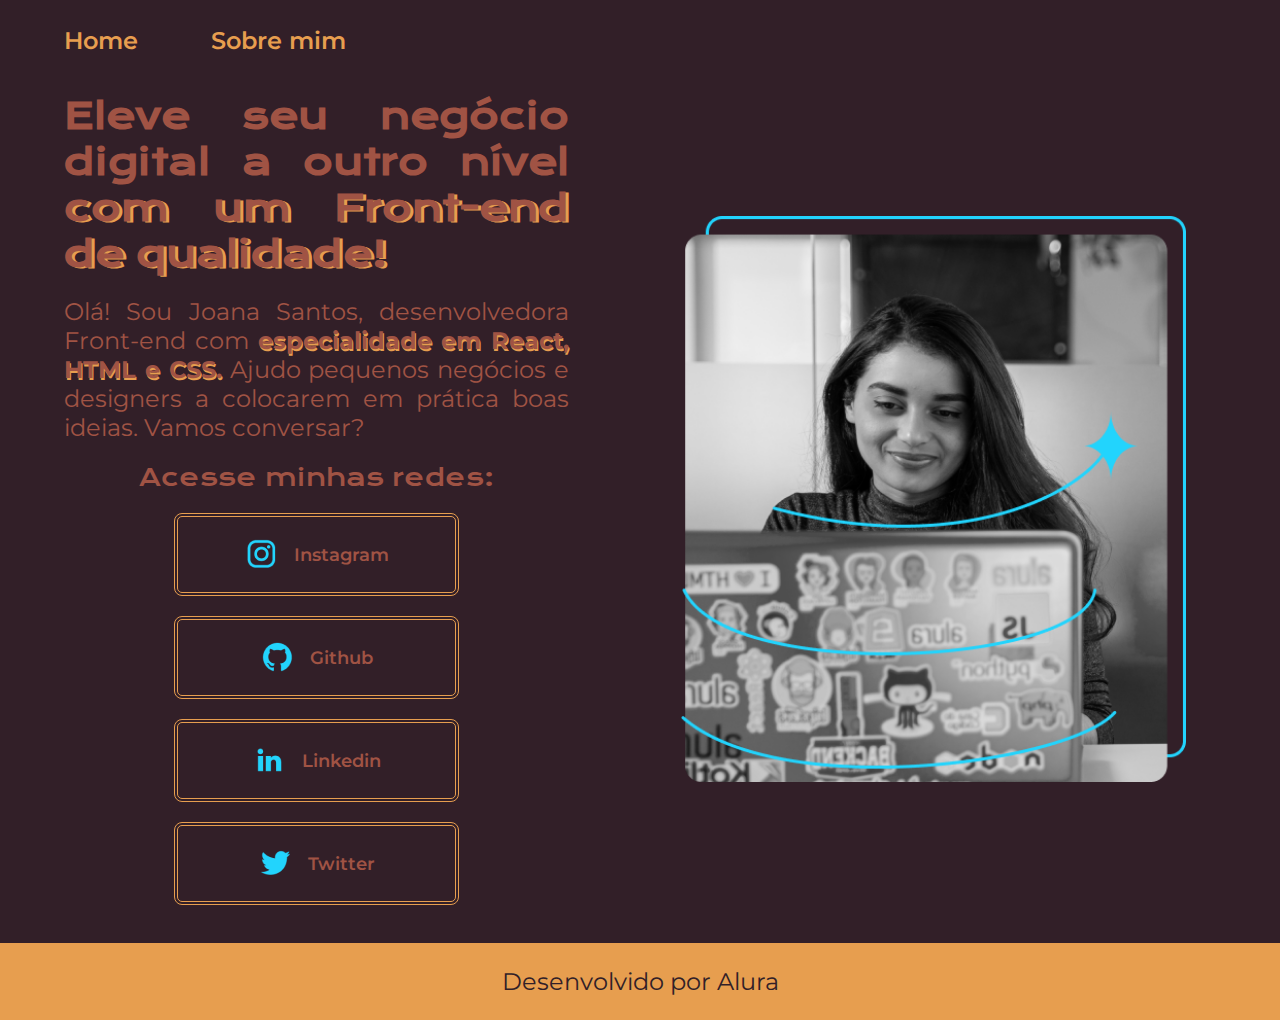
<file: index.html>
<!DOCTYPE html>
<html lang="pt-br">
<head>
    <meta charset="UTF-8">
    <meta http-equiv="X-UA-Compatible" content="IE=edge">
    <meta name="viewport" content="width=device-width, initial-scale=1.0">
    <title>Portfolio</title>
    <link rel="stylesheet" href="./styles/style.css">
</head>
<body>
    <header class="cabecalho">
        <nav class="cabecalho__menu">
            <a class="cabecalho__menu__link" href="index.html">Home</a>
            <a class="cabecalho__menu__link" href="about.html">Sobre mim</a>
        </nav>

    </header>
    <main class="apresentacao">
        <section class="apresentacao__conteudo">
            <h1 class="apresentacao__conteudo__titulo">Eleve seu negócio digital a outro nível <strong class="title">com um Front-end de qualidade!</strong></h1>
            <p class="apresentacao__conteudo__texto">Olá! Sou Joana Santos, desenvolvedora Front-end com <strong class="text">especialidade em React, HTML e CSS.</strong> Ajudo pequenos negócios e designers a colocarem em prática boas ideias. Vamos conversar?</p>
            <div class="apresentacao__links">
                <h2 class="apresentacao__links__subtitulo"> Acesse minhas redes:</h2>
                <a class="apresentacao__links__link" href="https://www.instagram.com">
                    <img src="./assets/instagram.png">
                    Instagram</a>
                <a class="apresentacao__links__link" href="https://www.github.com">
                    <img src="./assets/github.png">
                    Github</a>
                <a class="apresentacao__links__link" href="https://www.Linkedin.com">
                    <img src="./assets/linkedin.png">
                    Linkedin</a>
                <a class="apresentacao__links__link" href="https://www.twitter.com">
                    <img src="./assets/twitter.png">
                    Twitter</a>
            </div>
        </section>
        <img class="foto" src="./assets/Imagem.png" alt="Foto">
    </main>
    <footer>
        <p class="rodape">Desenvolvido por Alura</p>
    </footer>
</body>
</html>
</file>
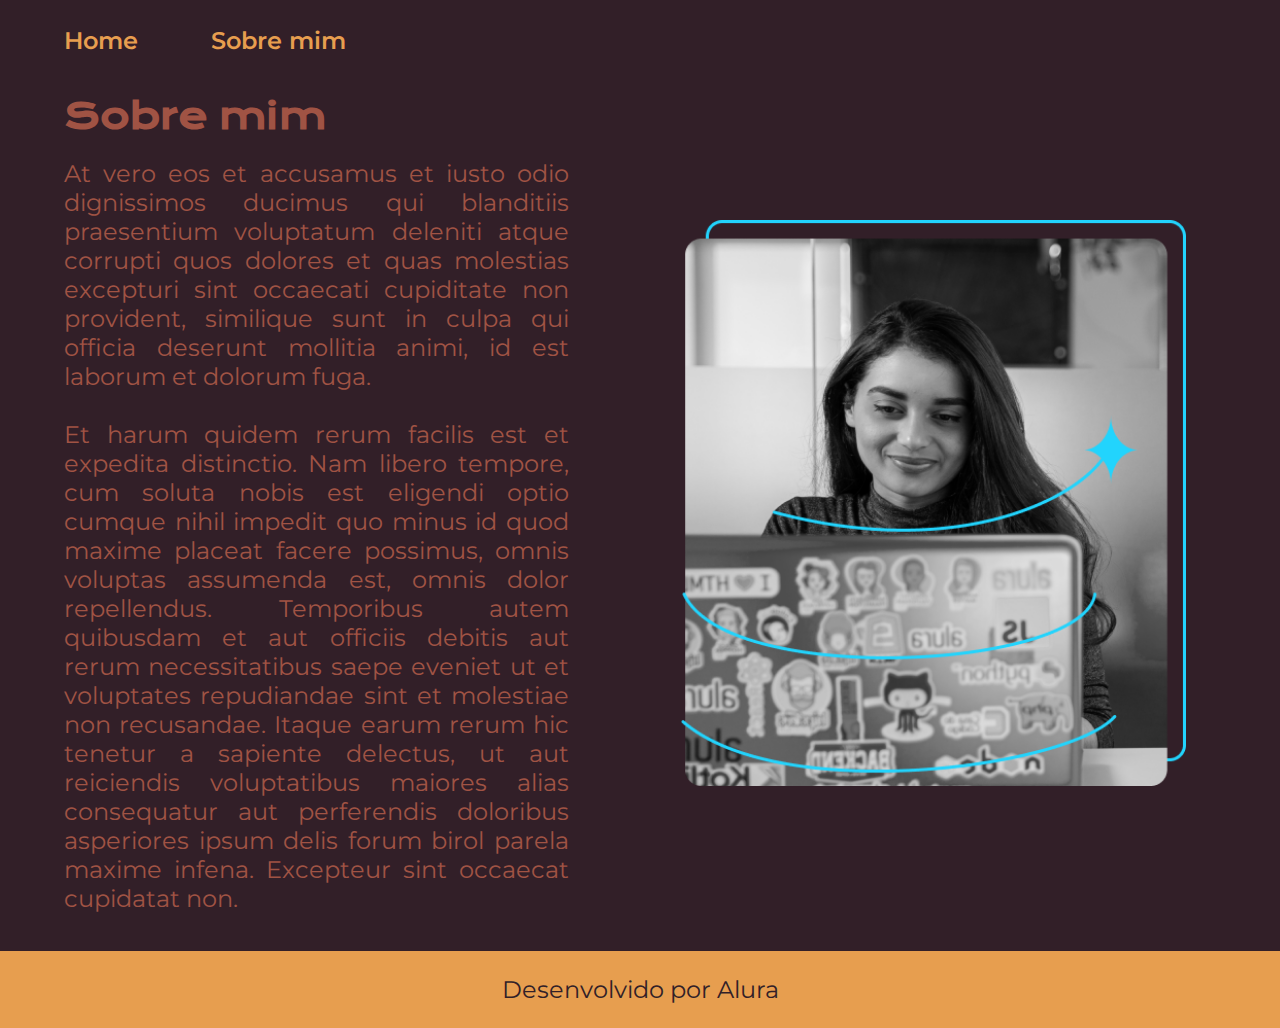
<file: about.html>
<!DOCTYPE html>
<html lang="en">
<head>
    <meta charset="UTF-8">
    <meta http-equiv="X-UA-Compatible" content="IE=edge">
    <meta name="viewport" content="width=device-width, initial-scale=1.0">
    <title>Sobre mim</title>
    <link rel="stylesheet" href="./styles/style.css">
</head>
<body>
    <header class="cabecalho">
        <nav class="cabecalho__menu">
            <a class="cabecalho__menu__link" href="index.html">Home</a>
            <a class="cabecalho__menu__link" href="about.html">Sobre mim</a>
        </nav>
    
    </header>

    <main class="apresentacao">
        <section class="apresentacao__conteudo">
            <h1 class="apresentacao__conteudo__titulo" >Sobre mim</h1>
            <p class="apresentacao__conteudo__texto">
                At vero eos et accusamus et iusto odio dignissimos ducimus qui blanditiis praesentium voluptatum deleniti atque corrupti quos dolores et quas molestias excepturi sint occaecati cupiditate non provident, similique sunt in culpa qui officia deserunt mollitia animi, id est laborum et dolorum fuga.<br>
                <br>
                Et harum quidem rerum facilis est et expedita distinctio. Nam libero tempore, cum soluta nobis est eligendi optio cumque nihil impedit quo minus id quod maxime placeat facere possimus, omnis voluptas assumenda est, omnis dolor repellendus. Temporibus autem quibusdam et aut officiis debitis aut rerum necessitatibus saepe eveniet ut et voluptates repudiandae sint et molestiae non recusandae. Itaque earum rerum hic tenetur a sapiente delectus, ut aut reiciendis voluptatibus maiores alias consequatur aut perferendis doloribus asperiores ipsum delis forum birol parela maxime infena. Excepteur sint occaecat cupidatat non.

            </p>
        </section>
        <img class="foto" src="./assets/Imagem.png" alt="Foto">
    </main>
</body>
    <footer>
        <p class="rodape">Desenvolvido por Alura</p>
    </footer>
</html>
</file>
<file: styles/style.css>
@import url('https://fonts.googleapis.com/css2?family=Krona+One&family=Montserrat:wght@400;600&display=swap');

:root {
    --cor-background: #321F28;
    --cor-titulo: #E79E4F;
    --cor-texto: #A05344;
    --cor-hover: #734046;
    --cor-borda-hover: #b3f9fb;

    --fonte-texto: 'Montserrat', sans-serif;
    --fonte-titulo: 'Krona One', sans-serif;
}

*{
    margin: 0;
    padding : 0;
}

body {
    box-sizing: border-box;
    background-color: var(--cor-background);
    color: var(--cor-texto);
}

.title {
    color: var(--cor-texto);
    text-shadow: 3px 1px 0px var(--cor-titulo);
}

.text {
    color: var(--cor-texto);
    text-shadow: 1px 2px 0px var(--cor-titulo);
}

.cabecalho{
    padding:2% 0 0 5% ;
    
}

.cabecalho__menu{
    display: flex;
    
    gap: 6%;
}

.cabecalho__menu__link{
    text-decoration: none;
    font-family: var(--fonte-texto);
    font-weight: 600;
    font-size: 1.5rem;
    color: var(--cor-titulo);
}

.apresentacao{
    padding: 3% 5%;
    display:flex;
    align-items: center;
    justify-content:space-between;
    gap: 82px;
}
.apresentacao__conteudo {
    width: 50%;
    display: flex;
    flex-direction: column;
    gap: 20px;
    text-align: justify;
}
.apresentacao__conteudo__titulo{
    font-size: 2.25rem;
    font-family: var(--fonte-titulo);
   
}
.apresentacao__conteudo__texto {
    font-size: 1.5rem;
    font-family: var(--fonte-texto);
    
}
.apresentacao__links{
    display: flex;
    flex-direction: column;
    justify-content: space-between;
    align-items: center;
    gap:20px;
}
.apresentacao__links__subtitulo {
    font-family: var(--fonte-titulo);
    font-weight: 400;
    font-size: 1.5rem;
}
.apresentacao__links__link {
    display: flex;
    justify-content: center;
    align-items: center;
    gap: 16px;
    width: 55%;
    text-align: center;
    text-decoration: none;
    border-radius: 8px;
    font-size: 1.12rem;
    font-weight: 600;
    padding: 21.5px 0px;
    color: var(--cor-texto);
    font-family: var(--fonte-texto);
    border: 4px double var(--cor-titulo);
    border-radius: 8px;
    
}
.apresentacao__links__link:hover {
    background-color: var(--cor-hover);
    border: 4px outset var(--cor-borda-hover);
}
.foto {
    width: 50%;
    padding: 30px;
    gap: 40px;
}
.rodape{
    color: var(--cor-background);
    background-color: var(--cor-titulo);
    padding: 24px;
    text-align: center;
    font-family: var(--fonte-texto);    
    font-size: 1.5rem;
    font-weight: 400;
}

@media(max-width: 1200px) {
    
    .apresentacao {
        flex-direction: column-reverse;
        padding: 5%;
    }

    .apresentacao__conteudo{
        width: auto;

    }

    .cabecalho {
        padding: 10%;
    }

    .cabecalho__menu {
        justify-content: center;
    }

    .foto{
        width: 60%;
    }
}
</file>
